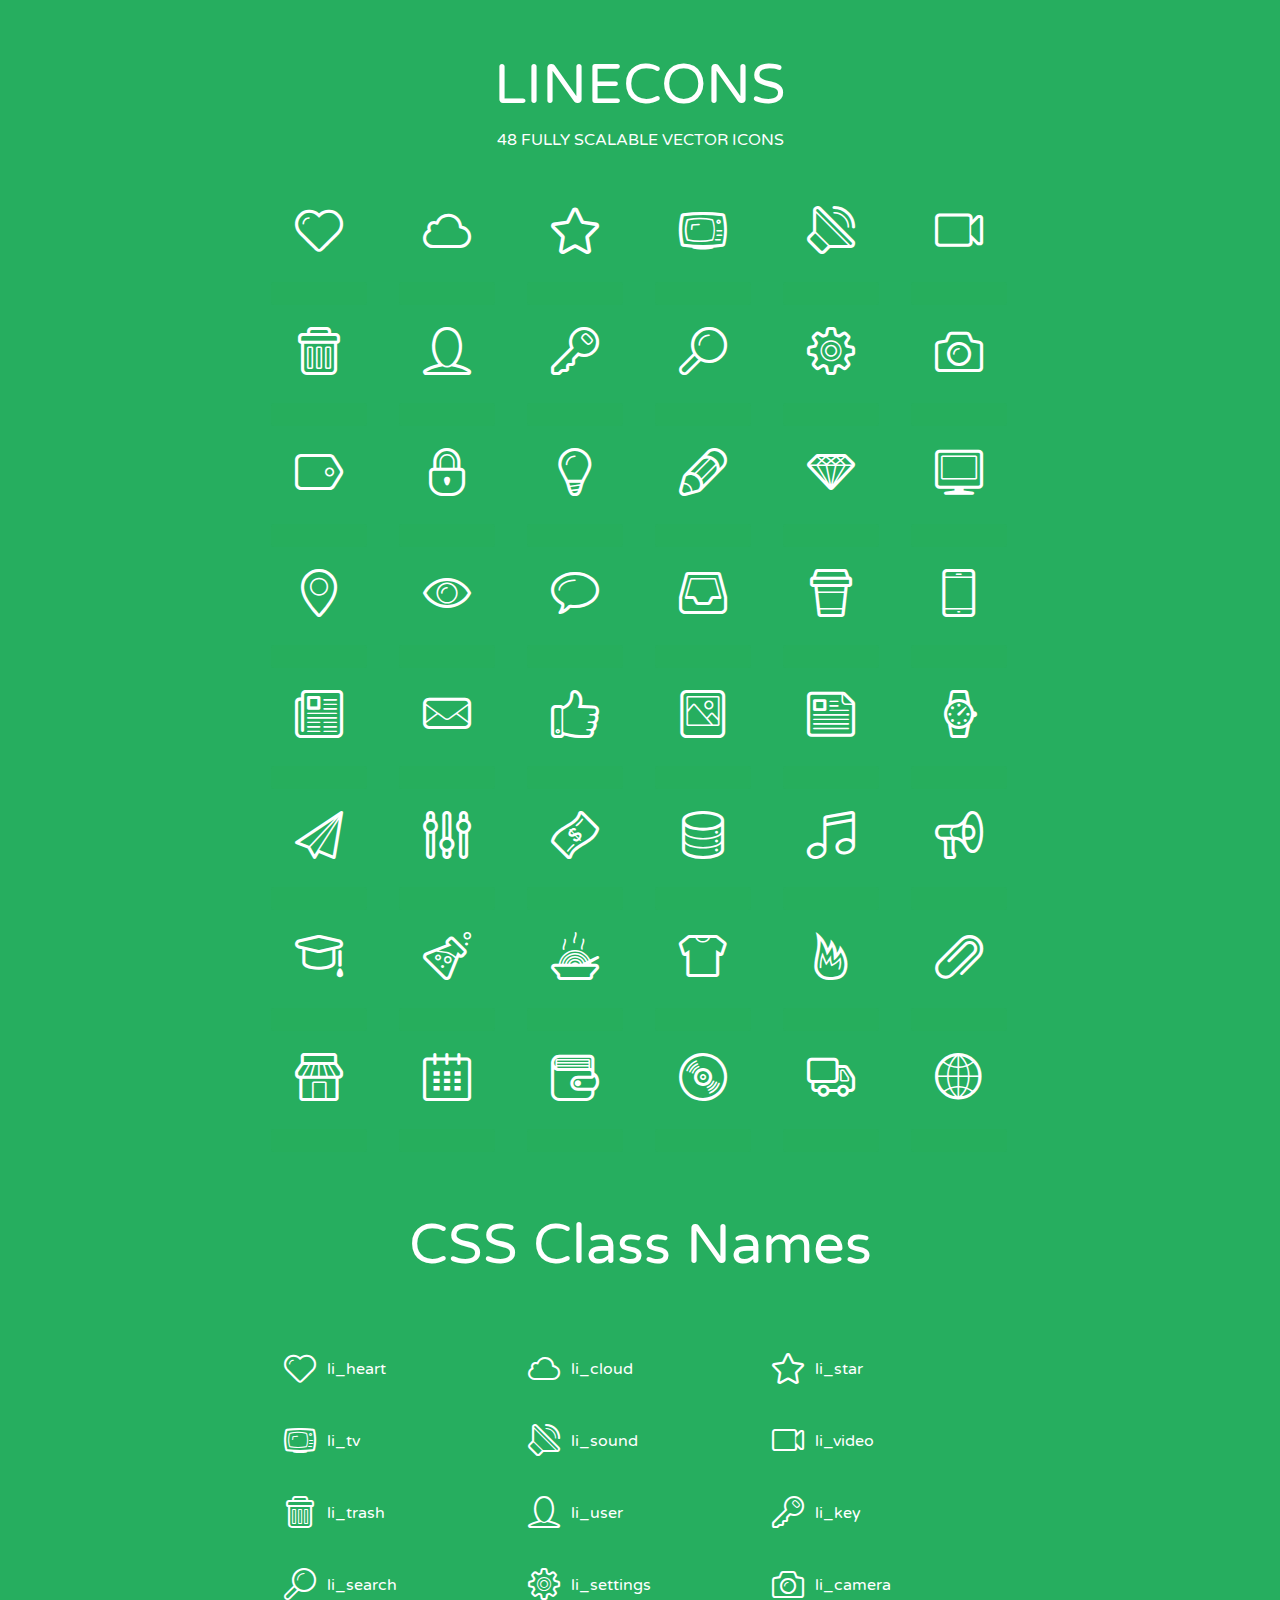
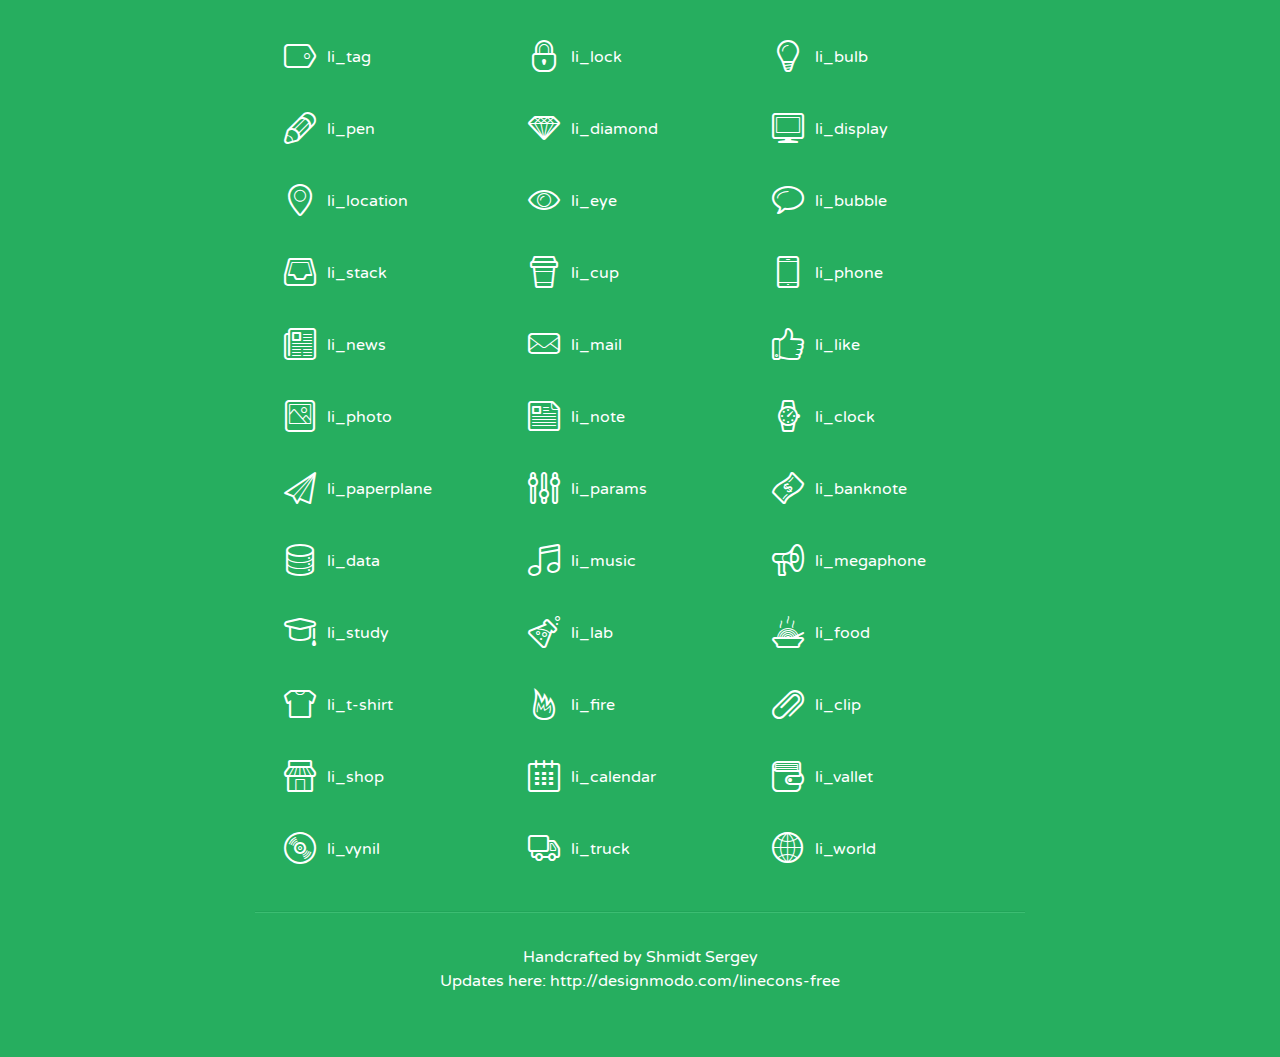
<file: assets/lineicons/index.html>
<!doctype html>
<html>
<head>
<title>LINECONS - 48 Fully Scalable Vector Icons</title>
<link rel="stylesheet" href="style.css" />
<link href='http://fonts.googleapis.com/css?family=Varela+Round' rel='stylesheet' type='text/css'>
<!--[if lte IE 7]><script src="lte-ie7.js"></script><![endif]-->

<!-- 

Thanks http://icomoon.io/app/ for amazing service!

-->


<style>
	section, header, footer {display: block;}
	body {
		font-family: 'Varela Round', sans-serif;
		color: #333333;
		line-height: 1.5;
		font-size: 16px;
		background:#26ae5f;
		color:white;
		-moz-text-shadow: 0 1px 1px rgba(0, 0, 0, 0.21);
		-webkit-text-shadow: 0 1px 1px rgba(0, 0, 0, 0.21);
	}
	* {
		-moz-box-sizing: border-box;
		-webkit-box-sizing: border-box;
		box-sizing: border-box;
		margin: 0;
		padding: 0;
	}
	.glyph {
		float: left;
		text-align: center;
		padding: .5em;
		margin: 0 .5em;
		width: 7em;
		border-radius: .375em;
		top:0;
		position:relative;
		-webkit-transition:0.2s ease-in;
		-o-transition:0.2s ease-in;
		-moz-transition:0.2s ease-in;
		-ie-transition:0.2s ease-in;
		transition:0.2s ease-in;
	}
	.glyph input {
		width: 100%;
		text-align: center;
		font-family: consolas, monospace;
		border-radius:3px;
		border:none;
		padding:4px;
		background:#26AE5C;
		color:#26AE5C;
		-webkit-transition:0.2s ease-in;
		-o-transition:0.2s ease-in;
		-moz-transition:0.2s ease-in;
		-ie-transition:0.2s ease-in;
		transition:0.2s ease-in;
	}
	.glyph:hover input {
		background:#26ae5f;
		padding:4px;
		color:#ffffff;
	}
	.glyph:hover {
		-webkit-transition: all 0.5s ease-out;
		background:#222821;
		color:#fff;
		text-shadow: none;
		-moz-text-shadow: none;
		-webkit-text-shadow: none;
		top:-5px;
		position:relative;
	}
	.glyph input, .mtm {
		margin-top: .75em;
	}
	.w-main {
		width: 770px;
		text-align:center;
	}
	.centered {
		margin-left: auto;
		margin-right: auto;
	}
	.fs1 {
		font-size: 3em;
	}
	header {
		margin: 2em 0;
		padding-bottom: .5em;
	}
	header h1 {
		font-size: 3.5em;
		font-weight: normal;
	}
	.clearfix:before, .clearfix:after { content: ""; display: table; }
	.clearfix:after, .clear { clear: both; }
	footer {
		margin: 2em 0;
		padding: 2em 0;
		border-top: 1px solid rgb(60, 189, 114);
		box-shadow: 0 -1px rgb(33, 165, 89);
	}
	a, a:visited {
		color: #ffffff; text-decoration:none;
	}
	a:hover, a:focus {color: #222821; text-decoration:none;}
	.box1 {
		display: inline-block;
		width: 14em;
		padding: .25em .5em;
		margin: .5em 1em .5em 0;
		text-align:left;
		
	}
	.box1 span { 
		font-size:2em;
		position: relative;
		top: 0.25em;
		margin-right: 0.1em;
	}
</style>
</head>
<body>
	<div class="w-main centered">
	<section class="mtm clearfix" id="glyphs">
	<header>
		<h1>LINECONS</h1>
		<p>48 FULLY SCALABLE VECTOR ICONS</p>
	</header>
	<div class="glyph">
		<div class="fs1" aria-hidden="true" data-icon="&#xe000;"></div>
		<input type="text" readonly="readonly" value="&amp;#xe000;" />
	</div>
	<div class="glyph">
		<div class="fs1" aria-hidden="true" data-icon="&#xe001;"></div>
		<input type="text" readonly="readonly" value="&amp;#xe001;" />
	</div>
	<div class="glyph">
		<div class="fs1" aria-hidden="true" data-icon="&#xe002;"></div>
		<input type="text" readonly="readonly" value="&amp;#xe002;" />
	</div>
	<div class="glyph">
		<div class="fs1" aria-hidden="true" data-icon="&#xe003;"></div>
		<input type="text" readonly="readonly" value="&amp;#xe003;" />
	</div>
	<div class="glyph">
		<div class="fs1" aria-hidden="true" data-icon="&#xe004;"></div>
		<input type="text" readonly="readonly" value="&amp;#xe004;" />
	</div>
	<div class="glyph">
		<div class="fs1" aria-hidden="true" data-icon="&#xe005;"></div>
		<input type="text" readonly="readonly" value="&amp;#xe005;" />
	</div>
	<div class="glyph">
		<div class="fs1" aria-hidden="true" data-icon="&#xe006;"></div>
		<input type="text" readonly="readonly" value="&amp;#xe006;" />
	</div>
	<div class="glyph">
		<div class="fs1" aria-hidden="true" data-icon="&#xe007;"></div>
		<input type="text" readonly="readonly" value="&amp;#xe007;" />
	</div>
	<div class="glyph">
		<div class="fs1" aria-hidden="true" data-icon="&#xe008;"></div>
		<input type="text" readonly="readonly" value="&amp;#xe008;" />
	</div>
	<div class="glyph">
		<div class="fs1" aria-hidden="true" data-icon="&#xe009;"></div>
		<input type="text" readonly="readonly" value="&amp;#xe009;" />
	</div>
	<div class="glyph">
		<div class="fs1" aria-hidden="true" data-icon="&#xe00a;"></div>
		<input type="text" readonly="readonly" value="&amp;#xe00a;" />
	</div>
	<div class="glyph">
		<div class="fs1" aria-hidden="true" data-icon="&#xe00b;"></div>
		<input type="text" readonly="readonly" value="&amp;#xe00b;" />
	</div>
	<div class="glyph">
		<div class="fs1" aria-hidden="true" data-icon="&#xe00c;"></div>
		<input type="text" readonly="readonly" value="&amp;#xe00c;" />
	</div>
	<div class="glyph">
		<div class="fs1" aria-hidden="true" data-icon="&#xe00d;"></div>
		<input type="text" readonly="readonly" value="&amp;#xe00d;" />
	</div>
	<div class="glyph">
		<div class="fs1" aria-hidden="true" data-icon="&#xe00e;"></div>
		<input type="text" readonly="readonly" value="&amp;#xe00e;" />
	</div>
	<div class="glyph">
		<div class="fs1" aria-hidden="true" data-icon="&#xe00f;"></div>
		<input type="text" readonly="readonly" value="&amp;#xe00f;" />
	</div>
	<div class="glyph">
		<div class="fs1" aria-hidden="true" data-icon="&#xe010;"></div>
		<input type="text" readonly="readonly" value="&amp;#xe010;" />
	</div>
	<div class="glyph">
		<div class="fs1" aria-hidden="true" data-icon="&#xe011;"></div>
		<input type="text" readonly="readonly" value="&amp;#xe011;" />
	</div>
	<div class="glyph">
		<div class="fs1" aria-hidden="true" data-icon="&#xe012;"></div>
		<input type="text" readonly="readonly" value="&amp;#xe012;" />
	</div>
	<div class="glyph">
		<div class="fs1" aria-hidden="true" data-icon="&#xe013;"></div>
		<input type="text" readonly="readonly" value="&amp;#xe013;" />
	</div>
	<div class="glyph">
		<div class="fs1" aria-hidden="true" data-icon="&#xe014;"></div>
		<input type="text" readonly="readonly" value="&amp;#xe014;" />
	</div>
	<div class="glyph">
		<div class="fs1" aria-hidden="true" data-icon="&#xe015;"></div>
		<input type="text" readonly="readonly" value="&amp;#xe015;" />
	</div>
	<div class="glyph">
		<div class="fs1" aria-hidden="true" data-icon="&#xe016;"></div>
		<input type="text" readonly="readonly" value="&amp;#xe016;" />
	</div>
	<div class="glyph">
		<div class="fs1" aria-hidden="true" data-icon="&#xe017;"></div>
		<input type="text" readonly="readonly" value="&amp;#xe017;" />
	</div>
	<div class="glyph">
		<div class="fs1" aria-hidden="true" data-icon="&#xe018;"></div>
		<input type="text" readonly="readonly" value="&amp;#xe018;" />
	</div>
	<div class="glyph">
		<div class="fs1" aria-hidden="true" data-icon="&#xe019;"></div>
		<input type="text" readonly="readonly" value="&amp;#xe019;" />
	</div>
	<div class="glyph">
		<div class="fs1" aria-hidden="true" data-icon="&#xe01a;"></div>
		<input type="text" readonly="readonly" value="&amp;#xe01a;" />
	</div>
	<div class="glyph">
		<div class="fs1" aria-hidden="true" data-icon="&#xe01b;"></div>
		<input type="text" readonly="readonly" value="&amp;#xe01b;" />
	</div>
	<div class="glyph">
		<div class="fs1" aria-hidden="true" data-icon="&#xe01c;"></div>
		<input type="text" readonly="readonly" value="&amp;#xe01c;" />
	</div>
	<div class="glyph">
		<div class="fs1" aria-hidden="true" data-icon="&#xe01d;"></div>
		<input type="text" readonly="readonly" value="&amp;#xe01d;" />
	</div>
	<div class="glyph">
		<div class="fs1" aria-hidden="true" data-icon="&#xe01e;"></div>
		<input type="text" readonly="readonly" value="&amp;#xe01e;" />
	</div>
	<div class="glyph">
		<div class="fs1" aria-hidden="true" data-icon="&#xe01f;"></div>
		<input type="text" readonly="readonly" value="&amp;#xe01f;" />
	</div>
	<div class="glyph">
		<div class="fs1" aria-hidden="true" data-icon="&#xe020;"></div>
		<input type="text" readonly="readonly" value="&amp;#xe020;" />
	</div>
	<div class="glyph">
		<div class="fs1" aria-hidden="true" data-icon="&#xe021;"></div>
		<input type="text" readonly="readonly" value="&amp;#xe021;" />
	</div>
	<div class="glyph">
		<div class="fs1" aria-hidden="true" data-icon="&#xe022;"></div>
		<input type="text" readonly="readonly" value="&amp;#xe022;" />
	</div>
	<div class="glyph">
		<div class="fs1" aria-hidden="true" data-icon="&#xe023;"></div>
		<input type="text" readonly="readonly" value="&amp;#xe023;" />
	</div>
	<div class="glyph">
		<div class="fs1" aria-hidden="true" data-icon="&#xe024;"></div>
		<input type="text" readonly="readonly" value="&amp;#xe024;" />
	</div>
	<div class="glyph">
		<div class="fs1" aria-hidden="true" data-icon="&#xe025;"></div>
		<input type="text" readonly="readonly" value="&amp;#xe025;" />
	</div>
	<div class="glyph">
		<div class="fs1" aria-hidden="true" data-icon="&#xe026;"></div>
		<input type="text" readonly="readonly" value="&amp;#xe026;" />
	</div>
	<div class="glyph">
		<div class="fs1" aria-hidden="true" data-icon="&#xe027;"></div>
		<input type="text" readonly="readonly" value="&amp;#xe027;" />
	</div>
	<div class="glyph">
		<div class="fs1" aria-hidden="true" data-icon="&#xe028;"></div>
		<input type="text" readonly="readonly" value="&amp;#xe028;" />
	</div>
	<div class="glyph">
		<div class="fs1" aria-hidden="true" data-icon="&#xe029;"></div>
		<input type="text" readonly="readonly" value="&amp;#xe029;" />
	</div>
	<div class="glyph">
		<div class="fs1" aria-hidden="true" data-icon="&#xe02a;"></div>
		<input type="text" readonly="readonly" value="&amp;#xe02a;" />
	</div>
	<div class="glyph">
		<div class="fs1" aria-hidden="true" data-icon="&#xe02b;"></div>
		<input type="text" readonly="readonly" value="&amp;#xe02b;" />
	</div>
	<div class="glyph">
		<div class="fs1" aria-hidden="true" data-icon="&#xe02c;"></div>
		<input type="text" readonly="readonly" value="&amp;#xe02c;" />
	</div>
	<div class="glyph">
		<div class="fs1" aria-hidden="true" data-icon="&#xe02d;"></div>
		<input type="text" readonly="readonly" value="&amp;#xe02d;" />
	</div>
	<div class="glyph">
		<div class="fs1" aria-hidden="true" data-icon="&#xe02e;"></div>
		<input type="text" readonly="readonly" value="&amp;#xe02e;" />
	</div>
	<div class="glyph">
		<div class="fs1" aria-hidden="true" data-icon="&#xe02f;"></div>
		<input type="text" readonly="readonly" value="&amp;#xe02f;" />
	</div>
	</section>
	<div class="clear"></div>
	<section class="mtm clearfix" id="glyphs">
	<header>
		<h1>CSS Class Names</h1>
	</header>
	<span class="box1">
		<span aria-hidden="true" class="li_heart"></span>
		&nbsp;li_heart
	</span>
	<span class="box1">
		<span aria-hidden="true" class="li_cloud"></span>
		&nbsp;li_cloud
	</span>
	<span class="box1">
		<span aria-hidden="true" class="li_star"></span>
		&nbsp;li_star
	</span>
	<span class="box1">
		<span aria-hidden="true" class="li_tv"></span>
		&nbsp;li_tv
	</span>
	<span class="box1">
		<span aria-hidden="true" class="li_sound"></span>
		&nbsp;li_sound
	</span>
	<span class="box1">
		<span aria-hidden="true" class="li_video"></span>
		&nbsp;li_video
	</span>
	<span class="box1">
		<span aria-hidden="true" class="li_trash"></span>
		&nbsp;li_trash
	</span>
	<span class="box1">
		<span aria-hidden="true" class="li_user"></span>
		&nbsp;li_user
	</span>
	<span class="box1">
		<span aria-hidden="true" class="li_key"></span>
		&nbsp;li_key
	</span>
	<span class="box1">
		<span aria-hidden="true" class="li_search"></span>
		&nbsp;li_search
	</span>
	<span class="box1">
		<span aria-hidden="true" class="li_settings"></span>
		&nbsp;li_settings
	</span>
	<span class="box1">
		<span aria-hidden="true" class="li_camera"></span>
		&nbsp;li_camera
	</span>
	<span class="box1">
		<span aria-hidden="true" class="li_tag"></span>
		&nbsp;li_tag
	</span>
	<span class="box1">
		<span aria-hidden="true" class="li_lock"></span>
		&nbsp;li_lock
	</span>
	<span class="box1">
		<span aria-hidden="true" class="li_bulb"></span>
		&nbsp;li_bulb
	</span>
	<span class="box1">
		<span aria-hidden="true" class="li_pen"></span>
		&nbsp;li_pen
	</span>
	<span class="box1">
		<span aria-hidden="true" class="li_diamond"></span>
		&nbsp;li_diamond
	</span>
	<span class="box1">
		<span aria-hidden="true" class="li_display"></span>
		&nbsp;li_display
	</span>
	<span class="box1">
		<span aria-hidden="true" class="li_location"></span>
		&nbsp;li_location
	</span>
	<span class="box1">
		<span aria-hidden="true" class="li_eye"></span>
		&nbsp;li_eye
	</span>
	<span class="box1">
		<span aria-hidden="true" class="li_bubble"></span>
		&nbsp;li_bubble
	</span>
	<span class="box1">
		<span aria-hidden="true" class="li_stack"></span>
		&nbsp;li_stack
	</span>
	<span class="box1">
		<span aria-hidden="true" class="li_cup"></span>
		&nbsp;li_cup
	</span>
	<span class="box1">
		<span aria-hidden="true" class="li_phone"></span>
		&nbsp;li_phone
	</span>
	<span class="box1">
		<span aria-hidden="true" class="li_news"></span>
		&nbsp;li_news
	</span>
	<span class="box1">
		<span aria-hidden="true" class="li_mail"></span>
		&nbsp;li_mail
	</span>
	<span class="box1">
		<span aria-hidden="true" class="li_like"></span>
		&nbsp;li_like
	</span>
	<span class="box1">
		<span aria-hidden="true" class="li_photo"></span>
		&nbsp;li_photo
	</span>
	<span class="box1">
		<span aria-hidden="true" class="li_note"></span>
		&nbsp;li_note
	</span>
	<span class="box1">
		<span aria-hidden="true" class="li_clock"></span>
		&nbsp;li_clock
	</span>
	<span class="box1">
		<span aria-hidden="true" class="li_paperplane"></span>
		&nbsp;li_paperplane
	</span>
	<span class="box1">
		<span aria-hidden="true" class="li_params"></span>
		&nbsp;li_params
	</span>
	<span class="box1">
		<span aria-hidden="true" class="li_banknote"></span>
		&nbsp;li_banknote
	</span>
	<span class="box1">
		<span aria-hidden="true" class="li_data"></span>
		&nbsp;li_data
	</span>
	<span class="box1">
		<span aria-hidden="true" class="li_music"></span>
		&nbsp;li_music
	</span>
	<span class="box1">
		<span aria-hidden="true" class="li_megaphone"></span>
		&nbsp;li_megaphone
	</span>
	<span class="box1">
		<span aria-hidden="true" class="li_study"></span>
		&nbsp;li_study
	</span>
	<span class="box1">
		<span aria-hidden="true" class="li_lab"></span>
		&nbsp;li_lab
	</span>
	<span class="box1">
		<span aria-hidden="true" class="li_food"></span>
		&nbsp;li_food
	</span>
	<span class="box1">
		<span aria-hidden="true" class="li_t-shirt"></span>
		&nbsp;li_t-shirt
	</span>
	<span class="box1">
		<span aria-hidden="true" class="li_fire"></span>
		&nbsp;li_fire
	</span>
	<span class="box1">
		<span aria-hidden="true" class="li_clip"></span>
		&nbsp;li_clip
	</span>
	<span class="box1">
		<span aria-hidden="true" class="li_shop"></span>
		&nbsp;li_shop
	</span>
	<span class="box1">
		<span aria-hidden="true" class="li_calendar"></span>
		&nbsp;li_calendar
	</span>
	<span class="box1">
		<span aria-hidden="true" class="li_vallet"></span>
		&nbsp;li_vallet
	</span>
	<span class="box1">
		<span aria-hidden="true" class="li_vynil"></span>
		&nbsp;li_vynil
	</span>
	<span class="box1">
		<span aria-hidden="true" class="li_truck"></span>
		&nbsp;li_truck
	</span>
	<span class="box1">
		<span aria-hidden="true" class="li_world"></span>
		&nbsp;li_world
	</span>
	</section>
	<footer>
		<p>Handcrafted by <a href="http://shmidt.in">Shmidt Sergey</a></p>
		<p>Updates here: <a href="http://designmodo.com/linecons-free">http://designmodo.com/linecons-free</a></p>
	</footer>
	</div>
	<script>
	document.getElementById("glyphs").addEventListener("click", function(e) {
		var target = e.target;
		if (target.tagName === "INPUT") {
			target.select();
		}
	});
	</script>
</body>
</html>
</file>
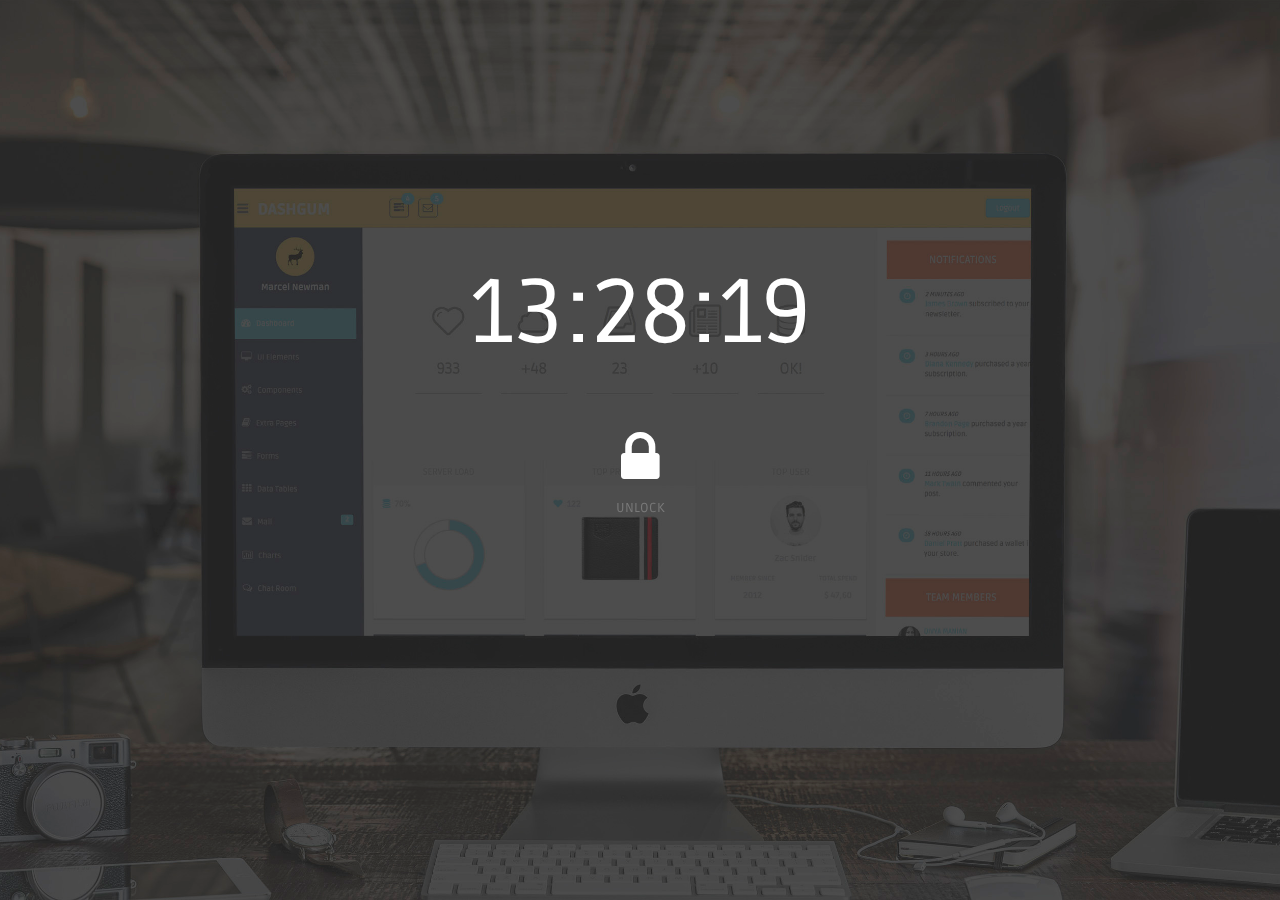
<file: Muebleria/lock_screen.html>
<!DOCTYPE html>
<html lang="en">
  <head>
    <meta charset="utf-8">
    <meta name="viewport" content="width=device-width, initial-scale=1.0">
    <meta name="description" content="">
    <meta name="author" content="Dashboard">
    <meta name="keyword" content="Dashboard, Bootstrap, Admin, Template, Theme, Responsive, Fluid, Retina">

    <title>DASHGUM - Bootstrap Admin Template</title>

    <!-- Bootstrap core CSS -->
    <link href="assets/css/bootstrap.css" rel="stylesheet">
    <!--external css-->
    <link href="assets/font-awesome/css/font-awesome.css" rel="stylesheet" />
        
    <!-- Custom styles for this template -->
    <link href="assets/css/style.css" rel="stylesheet">
    <link href="assets/css/style-responsive.css" rel="stylesheet">

    <!-- HTML5 shim and Respond.js IE8 support of HTML5 elements and media queries -->
    <!--[if lt IE 9]>
      <script src="https://oss.maxcdn.com/libs/html5shiv/3.7.0/html5shiv.js"></script>
      <script src="https://oss.maxcdn.com/libs/respond.js/1.4.2/respond.min.js"></script>
    <![endif]-->
  </head>

  <body onload="getTime()">

      <!-- **********************************************************************************************************************************************************
      MAIN CONTENT
      *********************************************************************************************************************************************************** -->

	  	<div class="container">
	  	
	  		<div id="showtime"></div>
	  			<div class="col-lg-4 col-lg-offset-4">
	  				<div class="lock-screen">
		  				<h2><a data-toggle="modal" href="#myModal"><i class="fa fa-lock"></i></a></h2>
		  				<p>UNLOCK</p>
		  				
				          <!-- Modal -->
				          <div aria-hidden="true" aria-labelledby="myModalLabel" role="dialog" tabindex="-1" id="myModal" class="modal fade">
				              <div class="modal-dialog">
				                  <div class="modal-content">
				                      <div class="modal-header">
				                          <button type="button" class="close" data-dismiss="modal" aria-hidden="true">&times;</button>
				                          <h4 class="modal-title">Welcome Back</h4>
				                      </div>
				                      <div class="modal-body">
				                          <p class="centered"><img class="img-circle" width="80" src="assets/img/ui-sam.jpg"></p>
				                          <input type="password" name="password" placeholder="Password" autocomplete="off" class="form-control placeholder-no-fix">
				
				                      </div>
				                      <div class="modal-footer centered">
				                          <button data-dismiss="modal" class="btn btn-theme04" type="button">Cancel</button>
				                          <button class="btn btn-theme03" type="button">Login</button>
				                      </div>
				                  </div>
				              </div>
				          </div>
				          <!-- modal -->
		  				
		  				
	  				</div><! --/lock-screen -->
	  			</div><!-- /col-lg-4 -->
	  	
	  	</div><!-- /container -->

    <!-- js placed at the end of the document so the pages load faster -->
    <script src="assets/js/jquery.js"></script>
    <script src="assets/js/bootstrap.min.js"></script>

    <!--BACKSTRETCH-->
    <!-- You can use an image of whatever size. This script will stretch to fit in any screen size.-->
    <script type="text/javascript" src="assets/js/jquery.backstretch.min.js"></script>
    <script>
        $.backstretch("assets/img/login-bg.jpg", {speed: 500});
    </script>

    <script>
        function getTime()
        {
            var today=new Date();
            var h=today.getHours();
            var m=today.getMinutes();
            var s=today.getSeconds();
            // add a zero in front of numbers<10
            m=checkTime(m);
            s=checkTime(s);
            document.getElementById('showtime').innerHTML=h+":"+m+":"+s;
            t=setTimeout(function(){getTime()},500);
        }

        function checkTime(i)
        {
            if (i<10)
            {
                i="0" + i;
            }
            return i;
        }
    </script>

  </body>
</html>
</file>
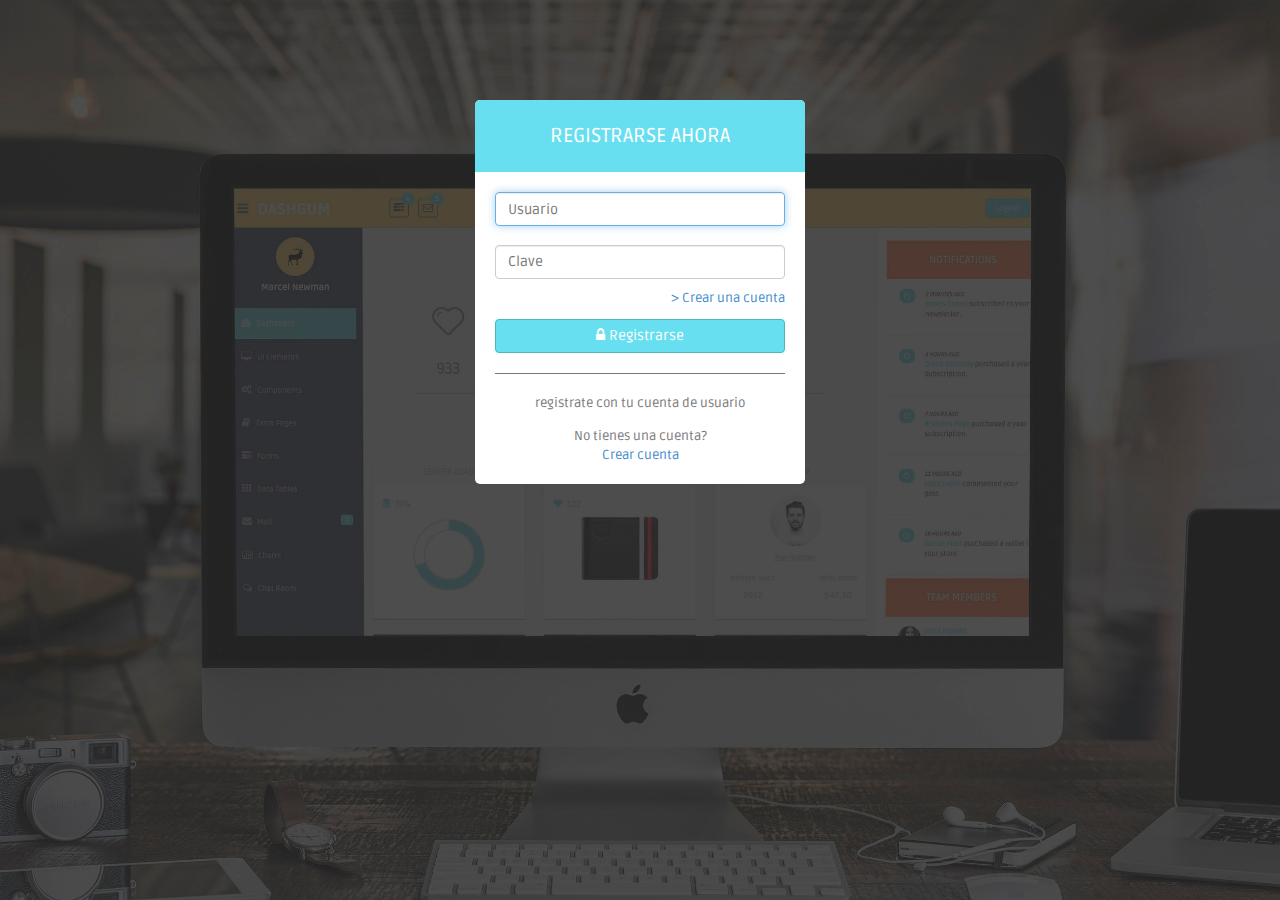
<file: Muebleria/login.html>
<!DOCTYPE html>
<html lang="es">
  <head>
    <meta charset="utf-8">
    <meta name="viewport" content="width=device-width, initial-scale=1.0">
    <meta name="description" content="">
    <meta name="author" content="Dashboard">
    <meta name="keyword" content="Dashboard, Bootstrap, Admin, Template, Theme, Responsive, Fluid, Retina">

    <title>DASHGUM - Bootstrap Admin Template</title>

    <!-- Bootstrap core CSS -->
    <link href="assets/css/bootstrap.css" rel="stylesheet">
    <!--external css-->
    <link href="assets/font-awesome/css/font-awesome.css" rel="stylesheet" />
        
    <!-- Custom styles for this template -->
    <link href="assets/css/style.css" rel="stylesheet">
    <link href="assets/css/style-responsive.css" rel="stylesheet">
    <!-- HTML5 shim and Respond.js IE8 support of HTML5 elements and media queries -->
    <!--[if lt IE 9]>
      <script src="https://oss.maxcdn.com/libs/html5shiv/3.7.0/html5shiv.js"></script>
      <script src="https://oss.maxcdn.com/libs/respond.js/1.4.2/respond.min.js"></script>
    <![endif]-->
  </head>

  <body>


      <!-- **********************************************************************************************************************************************************
      MAIN CONTENT
      *********************************************************************************************************************************************************** -->

	  <div id="login-page">
	  	<div class="container">
	  	
		      <form class="form-login" action="index.html">
		        <h2 class="form-login-heading">Registrarse Ahora</h2>
		        <div class="login-wrap">
		            <input type="text" class="form-control" placeholder="Usuario" autofocus>
		            <br>
		            <input type="password" class="form-control" placeholder="Clave">
		            <label class="checkbox">
		                <span class="pull-right">
		                   <a data-toggle="modal" href="blank.html" <!--href="login.html#myModal"--> > Crear una cuenta <!--Forgot Password?--></a> 
		
		                </span>
		            </label>
		            <button name="btnRegistrar" id="btnRegistrar" class="btn btn-theme btn-block" href="index.html" type="submit"><i class="fa fa-lock">&nbsp;</i>Registrarse</button>
		            <hr>
		            
		            <div class="login-social-link centered">
		            <p>registrate con tu cuenta de usuario</p>
		                <!--<button class="btn btn-facebook" type="submit"><i class="fa fa-facebook"></i> Facebook</button>
		                <button class="btn btn-twitter" type="submit"><i class="fa fa-twitter"></i> Twitter</button>
		           		-->
		            </div>
		            <div class="registration">
		                No tienes una cuenta?<br/>
		                <a class="" href="#">
		                    Crear cuenta
		                </a>
		            </div>
		
		        </div>
		
		          <!-- Modal -->
		          <div aria-hidden="true" aria-labelledby="myModalLabel" role="dialog" tabindex="-1" id="myModal" class="modal fade">
		              <div class="modal-dialog">
		                  <div class="modal-content">
		                      <div class="modal-header">
		                          <button type="button" class="close" data-dismiss="modal" aria-hidden="true">&times;</button>
		                          <h4 class="modal-title">Forgot Password ?</h4>
		                      </div>
		                      <div class="modal-body">
		                          <p>Enter your e-mail address below to reset your password.</p>
		                          <input type="text" name="email" placeholder="Email" autocomplete="off" class="form-control placeholder-no-fix">
		
		                      </div>
		                      <div class="modal-footer">
		                          <button data-dismiss="modal" class="btn btn-default" type="button">Cancel</button>
		                          <button class="btn btn-theme" type="button">Submit</button>
		                      </div>
		                  </div>
		              </div>
		          </div>
		          <!-- modal -->
		
		      </form>	  	
	  	
	  	</div>
	  </div>

    <!-- js placed at the end of the document so the pages load faster -->
    <script src="assets/js/jquery.js"></script>
    <script src="assets/js/bootstrap.min.js"></script>

    <!--BACKSTRETCH-->
    <!-- You can use an image of whatever size. This script will stretch to fit in any screen size.-->
    <script type="text/javascript" src="assets/js/jquery.backstretch.min.js"></script>
    <script>
        $.backstretch("assets/img/login-bg.jpg", {speed: 500});
    </script>


  </body>
</html>
</file>
<file: assets/lineicons/style.css>
@font-face {
	font-family: 'linecons';
	src:url('fonts/linecons.eot');
}
@font-face {
	font-family: 'linecons';
	src: url([data-uri]) format('svg'),
		 url([data-uri]) format('truetype');
	font-weight: normal;
	font-style: normal;
}

/* Use the following CSS code if you want to use data attributes for inserting your icons */
[data-icon]:before {
	font-family: 'linecons';
	content: attr(data-icon);
	speak: none;
	font-weight: normal;
	line-height: 1;
	-webkit-font-smoothing: antialiased;
}

/* Use the following CSS code if you want to have a class per icon */
[class^="li_"]:before, [class*=" li_"]:before {
	font-family: 'linecons';
	font-style: normal;
	speak: none;
	font-weight: normal;
	line-height: 1;
	-webkit-font-smoothing: antialiased;
}
.li_heart:before {
	content: "\e000";
}
.li_cloud:before {
	content: "\e001";
}
.li_star:before {
	content: "\e002";
}
.li_tv:before {
	content: "\e003";
}
.li_sound:before {
	content: "\e004";
}
.li_video:before {
	content: "\e005";
}
.li_trash:before {
	content: "\e006";
}
.li_user:before {
	content: "\e007";
}
.li_key:before {
	content: "\e008";
}
.li_search:before {
	content: "\e009";
}
.li_settings:before {
	content: "\e00a";
}
.li_camera:before {
	content: "\e00b";
}
.li_tag:before {
	content: "\e00c";
}
.li_lock:before {
	content: "\e00d";
}
.li_bulb:before {
	content: "\e00e";
}
.li_pen:before {
	content: "\e00f";
}
.li_diamond:before {
	content: "\e010";
}
.li_display:before {
	content: "\e011";
}
.li_location:before {
	content: "\e012";
}
.li_eye:before {
	content: "\e013";
}
.li_bubble:before {
	content: "\e014";
}
.li_stack:before {
	content: "\e015";
}
.li_cup:before {
	content: "\e016";
}
.li_phone:before {
	content: "\e017";
}
.li_news:before {
	content: "\e018";
}
.li_mail:before {
	content: "\e019";
}
.li_like:before {
	content: "\e01a";
}
.li_photo:before {
	content: "\e01b";
}
.li_note:before {
	content: "\e01c";
}
.li_clock:before {
	content: "\e01d";
}
.li_paperplane:before {
	content: "\e01e";
}
.li_params:before {
	content: "\e01f";
}
.li_banknote:before {
	content: "\e020";
}
.li_data:before {
	content: "\e021";
}
.li_music:before {
	content: "\e022";
}
.li_megaphone:before {
	content: "\e023";
}
.li_study:before {
	content: "\e024";
}
.li_lab:before {
	content: "\e025";
}
.li_food:before {
	content: "\e026";
}
.li_t-shirt:before {
	content: "\e027";
}
.li_fire:before {
	content: "\e028";
}
.li_clip:before {
	content: "\e029";
}
.li_shop:before {
	content: "\e02a";
}
.li_calendar:before {
	content: "\e02b";
}
.li_vallet:before {
	content: "\e02c";
}
.li_vynil:before {
	content: "\e02d";
}
.li_truck:before {
	content: "\e02e";
}
.li_world:before {
	content: "\e02f";
}
</file>
<file: Muebleria/assets/css/style-responsive.css>
@media (min-width: 980px) {
    /*-----*/
    .custom-bar-chart {
        margin-bottom: 40px;
    }

}

@media (min-width: 768px) and (max-width: 979px) {

    /*-----*/
    .custom-bar-chart {
        margin-bottom: 40px;
    }

    /*chat room*/


}

@media (max-width: 768px) {

    .header {
        position: absolute;
    }

    /*sidebar*/

    #sidebar {
        height: auto;
        overflow: hidden;
        position: absolute;
        width: 100%;
        z-index: 1001;
    }


    /* body container */
    #main-content {
        margin: 0px!important;
        position: none !important;
    }

    #sidebar > ul > li > a > span {
        line-height: 35px;
    }

    #sidebar > ul > li {
        margin: 0 10px 5px 10px;
    }
    #sidebar > ul > li > a {
        height:35px;
        line-height:35px;
        padding: 0 10px;
        text-align: left;
    }
    #sidebar > ul > li > a i{
        /*display: none !important;*/
    }

    #sidebar ul > li > a .arrow, #sidebar > ul > li > a .arrow.open {
        margin-right: 10px;
        margin-top: 15px;
    }

    #sidebar ul > li.active > a .arrow, #sidebar ul > li > a:hover .arrow, #sidebar ul > li > a:focus .arrow,
    #sidebar > ul > li.active > a .arrow.open, #sidebar > ul > li > a:hover .arrow.open, #sidebar > ul > li > a:focus .arrow.open{
        margin-top: 15px;
    }

    #sidebar > ul > li > a, #sidebar > ul > li > ul.sub > li {
        width: 100%;
    }
    #sidebar > ul > li > ul.sub > li > a {
        background: transparent !important ;
    }
    #sidebar > ul > li > ul.sub > li > a:hover {
        
    }


    /* sidebar */
    #sidebar {
        margin: 0px !important;
    }

    /* sidebar collabler */
    #sidebar .btn-navbar.collapsed .arrow {
        display: none;
    }

    #sidebar .btn-navbar .arrow {
        position: absolute;
        right: 35px;
        width: 0;
        height: 0;
        top:48px;
        border-bottom: 15px solid #282e36;
        border-left: 15px solid transparent;
        border-right: 15px solid transparent;
    }


    /*---------*/

    .modal-footer .btn {
        margin-bottom: 0px !important;
    }

    .btn {
        margin-bottom: 5px;
    }


    /* full calendar fix */
    .fc-header-right {
        left:25px;
        position: absolute;
    }

    .fc-header-left .fc-button {
        margin: 0px !important;
        top: -10px !important;
    }

    .fc-header-right .fc-button {
        margin: 0px !important;
        top: -50px !important;
    }

    .fc-state-active, .fc-state-active .fc-button-inner, .fc-state-hover, .fc-state-hover .fc-button-inner {
        background: none !important;
        color: #FFFFFF !important;
    }

    .fc-state-default, .fc-state-default .fc-button-inner {
        background: none !important;
    }

    .fc-button {
        border: none !important;
        margin-right: 2px;
    }

    .fc-view {
        top: 0px !important;
    }

    .fc-button .fc-button-inner {
        margin: 0px !important;
        padding: 2px !important;
        border: none !important;
        margin-right: 2px !important;
        background-color: #fafafa !important;
        background-image: -moz-linear-gradient(top, #fafafa, #efefef) !important;
        background-image: -webkit-gradient(linear, 0 0, 0 100%, from(#fafafa), to(#efefef)) !important;
        background-image: -webkit-linear-gradient(top, #fafafa, #efefef) !important;
        background-image: -o-linear-gradient(top, #fafafa, #efefef) !important;
        background-image: linear-gradient(to bottom, #fafafa, #efefef) !important;
        filter: progid:dximagetransform.microsoft.gradient(startColorstr='#fafafa', endColorstr='#efefef', GradientType=0) !important;
        -webkit-box-shadow: 0 1px 0px rgba(255, 255, 255, .8) !important;
        -moz-box-shadow: 0 1px 0px rgba(255, 255, 255, .8) !important;
        box-shadow: 0 1px 0px rgba(255, 255, 255, .8) !important;
        -webkit-border-radius: 3px !important;
        -moz-border-radius: 3px !important;
        border-radius: 3px !important;
        color: #646464 !important;
        border: 1px solid #ddd !important;
        text-shadow: 0 1px 0px rgba(255, 255, 255, .6) !important;
        text-align: center;
    }

    .fc-button.fc-state-disabled .fc-button-inner {
        color: #bcbbbb !important;
    }

    .fc-button.fc-state-active .fc-button-inner {
        background-color: #e5e4e4 !important;
        background-image: -moz-linear-gradient(top, #e5e4e4, #dddcdc) !important;
        background-image: -webkit-gradient(linear, 0 0, 0 100%, from(#e5e4e4), to(#dddcdc)) !important;
        background-image: -webkit-linear-gradient(top, #e5e4e4, #dddcdc) !important;
        background-image: -o-linear-gradient(top, #e5e4e4, #dddcdc) !important;
        background-image: linear-gradient(to bottom, #e5e4e4, #dddcdc) !important;
        filter: progid:dximagetransform.microsoft.gradient(startColorstr='#e5e4e4', endColorstr='#dddcdc', GradientType=0) !important;
    }

    .fc-content {
        margin-top: 50px;
    }

    .fc-header-title h2 {
        line-height: 40px !important;
        font-size: 12px !important;
    }

    .fc-header {
        margin-bottom:0px !important;
    }

    /*--*/

    /*.chart-position {*/
        /*margin-top: 0px;*/
    /*}*/

    .stepy-titles li {
        margin: 10px 3px;
    }

    /*-----*/
    .custom-bar-chart {
        margin-bottom: 40px;
    }

    /*menu icon plus minus*/
    .dcjq-icon {
        top: 10px;
    }
    ul.sidebar-menu li ul.sub li a {
        padding: 0;
    }

    /*---*/

    .img-responsive {
        width: 100%;
    }

}



@media (max-width: 480px) {

    .notify-row, .search, .dont-show , .inbox-head .sr-input, .inbox-head .sr-btn{
        display: none;
    }

    #top_menu .nav > li, ul.top-menu > li {
        float: right;
    }
    .hidden-phone {
        display: none !important;
    }

    .chart-position {
       margin-top: 0px;
     }

    .navbar-inverse .navbar-toggle:hover, .navbar-inverse .navbar-toggle:focus {
        background-color: #ccc;
        border-color:#ccc ;
    }

}

@media (max-width:320px) {
    .login-social-link a {
        padding: 15px 17px !important;
    }

    .notify-row, .search, .dont-show, .inbox-head .sr-input, .inbox-head .sr-btn {
        display: none;
    }

    #top_menu .nav > li, ul.top-menu > li {
        float: right;
    }

    .hidden-phone {
        display: none !important;
    }

    .chart-position {
        margin-top: 0px;
    }

    .lock-wrapper {
        margin: 10% auto;
        max-width: 310px;
    }
    .lock-input {
        width: 82%;
    }

    .cmt-form {
        display: inline-block;
        width: 75%;
    }

}
</file>
<file: Muebleria/assets/css/style.css>
/*
Template Name: DASHGUM FREE - Bootstrap 3.2 Admin Theme
Template Version: 1.0
Author: Carlos Alvarez
Website: http://blacktie.co
Premium: http://www.gridgum.com
*/

/* Import fonts */
@import url(http://fonts.googleapis.com/css?family=Ruda:400,700,900);

/* BASIC THEME CONFIGURATION */
body {
    color: #797979;
	background: #f2f2f2;
    font-family: 'Ruda', sans-serif;
    padding: 0px !important;
    margin: 0px !important;
    font-size:13px;
}

ul li {
    list-style: none;
}

a, a:hover, a:focus {
    text-decoration: none;
    outline: none;
}
::selection {

    background: #68dff0;
    color: #fff;
}
::-moz-selection {
    background: #68dff0;
    color: #fff;
}

#container {
    width: 100%;
    height: 100%;
}

/* Bootstrap Modifications */
.modal-header {
	background: #68dff0;
}

.modal-title {
	color: white;
}

.btn-round {
	border-radius: 20px;
	-webkit-border-radius: 20px;
}

.accordion-heading .accordion-toggle {
	display: block;
	cursor: pointer;
	border-top: 1px solid #F5F5F5;
	padding: 5px 0px;
	line-height: 28.75px;
	text-transform: uppercase;
	color: #1a1a1a;
	background-color: #ffffff;
	outline: none !important;
	text-decoration: none;
}	



/*Theme Backgrounds*/

.bg-theme {
	background-color: #68dff0;
}

.bg-theme02 {
	background-color: #ac92ec;
}

.bg-theme03 {
  background-color: #48cfad;
}

.bg-theme04 {
  background-color: #ed5565;
}
/*Theme Buttons*/

.btn-theme {
  color: #fff;
  background-color: #68dff0;
  border-color: #48bcb4;
}
.btn-theme:hover,
.btn-theme:focus,
.btn-theme:active,
.btn-theme.active,
.open .dropdown-toggle.btn-theme {
  color: #fff;
  background-color: #48bcb4;
  border-color: #48bcb4;
}

.btn-theme02 {
  color: #fff;
  background-color: #ac92ec;
  border-color: #967adc;
}
.btn-theme02:hover,
.btn-theme02:focus,
.btn-theme02:active,
.btn-theme02.active,
.open .dropdown-toggle.btn-theme02 {
  color: #fff;
  background-color: #967adc;
  border-color: #967adc;
}

.btn-theme03 {
  color: #fff;
  background-color: #48cfad;
  border-color: #37bc9b;
}
.btn-theme03:hover,
.btn-theme03:focus,
.btn-theme03:active,
.btn-theme03.active,
.open .dropdown-toggle.btn-theme03 {
  color: #fff;
  background-color: #37bc9b;
  border-color: #37bc9b;
}

.btn-theme04 {
  color: #fff;
  background-color: #ed5565;
  border-color: #da4453;
}
.btn-theme04:hover,
.btn-theme04:focus,
.btn-theme04:active,
.btn-theme04.active,
.open .dropdown-toggle.btn-theme04 {
  color: #fff;
  background-color: #da4453;
  border-color: #da4453;
}

.btn-clear-g {
	color: #48bcb4;
	background: transparent;
	border-color: #48bcb4;
}

.btn-clear-g:hover {
	color: white;
}

hr {
  margin-top: 20px;
  margin-bottom: 20px;
  border: 0;
  border-top: 1px solid #797979;
}



/*Helpers*/

.centered {
	text-align: center;
}

.goleft {
	text-align: left;
}

.goright {
	text-align: right;
}

.mt {
	margin-top: 25px;
}

.mb {
	margin-bottom: 25px;
}

.ml {
	margin-left: 5px;
	}

.no-padding {
	padding: 0 !important;
}

.no-margin {
	margin: 0 !important;
}

/*Exclusive Theme Colors Configuration*/

.label-theme {
	background-color: #68dff0;
}

.bg-theme {
	background-color: #68dff0;
}

ul.top-menu > li > .logout {
	color: #f2f2f2;
	font-size: 12px;
	border-radius: 4px;
	-webkit-border-radius: 4px;
	border: 1px solid #64c3c2 !important;
	padding: 5px 15px;
	margin-right: 15px;
	background: #68dff0;
	margin-top: 15px;
}


/*sidebar navigation*/

#sidebar {
    width: 210px;
    height: 100%;
    position: fixed;
    background: #424a5d;
}

#sidebar h5 {
	color: #f2f2f2;
	font-weight: 700;
}

#sidebar ul li {
    position: relative;
}

#sidebar .sub-menu > .sub li  {
    padding-left: 32px;
}

#sidebar .sub-menu > .sub li:last-child {
    padding-bottom: 10px;
}

/*LEFT NAVIGATION ICON*/
.dcjq-icon {
    height:17px;
    width:17px;
    display:inline-block;
    background: url("../img/nav-expand.png") no-repeat top;
    border-radius:3px;
    -moz-border-radius:3px;
    -webkit-border-radius:3px;
    position:absolute;
    right:10px;
    top:15px;
}
.active .dcjq-icon {
    background: url("../img/nav-expand.png") no-repeat bottom;
    border-radius:3px;
    -moz-border-radius:3px;
    -webkit-border-radius:3px;
}
/*---*/

.nav-collapse.collapse {
    display: inline;
}

ul.sidebar-menu , ul.sidebar-menu li ul.sub{
    margin: -2px 0 0;
    padding: 0;
}

ul.sidebar-menu {
    margin-top: 75px;
}

#sidebar > ul > li > ul.sub {
    display: none;
}

#sidebar > ul > li.active > ul.sub, #sidebar > ul > li > ul.sub > li > a {
    display: block;
}

ul.sidebar-menu li ul.sub li{
    background: #424a5d;
    margin-bottom: 0;
    margin-left: 0;
    margin-right: 0;
}

ul.sidebar-menu li ul.sub li:last-child{
    border-radius: 0 0 4px 4px;
    -webkit-border-radius: 0 0 4px 4px;
}

ul.sidebar-menu li ul.sub li a {
    font-size: 12px;
    padding: 6px 0;
    line-height: 35px;
    height: 35px;
    -webkit-transition: all 0.3s ease;
    -moz-transition: all 0.3s ease;
    -o-transition: all 0.3s ease;
    -ms-transition: all 0.3s ease;
    transition: all 0.3s ease;
    color: #aeb2b7;
}

ul.sidebar-menu li ul.sub li a:hover {
	color: white;
	background: transparent;
}

ul.sidebar-menu li ul.sub li.active a {
    color: #68dff0;
    -webkit-transition: all 0.3s ease;
    -moz-transition: all 0.3s ease;
    -o-transition: all 0.3s ease;
    -ms-transition: all 0.3s ease;
    transition: all 0.3s ease;
    display: block;
}

ul.sidebar-menu li{
    /*line-height: 20px !important;*/
    margin-bottom: 5px;
    margin-left:10px;
    margin-right:10px;
}

ul.sidebar-menu li.sub-menu{
    line-height: 15px;
}

ul.sidebar-menu li a span{
    display: inline-block;
}

ul.sidebar-menu li a{
    color: #aeb2b7;
    text-decoration: none;
    display: block;
    padding: 15px 0 15px 10px;
    font-size: 12px;
    outline: none;
    -webkit-transition: all 0.3s ease;
    -moz-transition: all 0.3s ease;
    -o-transition: all 0.3s ease;
    -ms-transition: all 0.3s ease;
    transition: all 0.3s ease;
}

ul.sidebar-menu li a.active, ul.sidebar-menu li a:hover, ul.sidebar-menu li a:focus {
    background: #68dff0;
    color: #fff;
    display: block;

    -webkit-transition: all 0.3s ease;
    -moz-transition: all 0.3s ease;
    -o-transition: all 0.3s ease;
    -ms-transition: all 0.3s ease;
    transition: all 0.3s ease;
}


ul.sidebar-menu li a i {
    font-size: 15px;
    padding-right: 6px;
}

ul.sidebar-menu li a:hover i, ul.sidebar-menu li a:focus i {
    color: #fff;
}

ul.sidebar-menu li a.active i {
    color: #fff;
}


.mail-info, .mail-info:hover {
    margin: -3px 6px 0 0;
    font-size: 11px;
}

/* MAIN CONTENT CONFIGURATION */
#main-content {
    margin-left: 210px;
}

.header, .footer {
    min-height: 60px;
    padding: 0 15px;
}

.header {
    position: fixed;
    left: 0;
    right: 0;
    z-index: 1002;
}

.black-bg {
    background: #ffd777;
    border-bottom: 1px solid #c9aa5f;
}

.wrapper {
    display: inline-block;
    margin-top: 60px;
    padding-left: 15px;
    padding-right: 15px;
    padding-bottom: 15px;
    padding-top: 0px;
    width: 100%;
}

a.logo {
    font-size: 20px;
    color: #ffffff;
    float: left;
    margin-top: 15px;
    text-transform: uppercase;
}

a.logo b {
    font-weight: 900;
}

a.logo:hover, a.logo:focus {
    text-decoration: none;
    outline: none;
}

a.logo span {
    color: #68dff0;
}


/*notification*/
#top_menu .nav > li, ul.top-menu > li {
    float: left;
}

.notify-row {
    float: left;
    margin-top: 15px;
    margin-left: 92px;
}

.notify-row .notification span.label {
    display: inline-block;
    height: 18px;
    width: 20px;
    padding: 5px;
}

ul.top-menu > li > a {
    color: #666666;
    font-size: 16px;
    border-radius: 4px;
    -webkit-border-radius: 4px;
    border:1px solid #666666 !important;
    padding: 2px 6px;
    margin-right: 15px;
}

ul.top-menu > li > a:hover, ul.top-menu > li > a:focus {
    border:1px solid #b6b6b6 !important;
    background-color: transparent !important;
    border-color: #b6b6b6 !important;
    text-decoration: none;
    border-radius: 4px;
    -webkit-border-radius: 4px;
    color: #b6b6b6 !important;
}

.notify-row .badge {
    position: absolute;
    right: -10px;
    top: -10px;
    z-index: 100;
}

.dropdown-menu.extended {
    max-width: 300px !important;
    min-width: 160px !important;
    top: 42px;
    width: 235px !important;
    padding: 0;
    box-shadow: 0 2px 5px rgba(0, 0, 0, 0.176) !important;
    border: none !important;
    border-radius: 4px;
    -webkit-border-radius: 4px;
}

@media screen and (-webkit-min-device-pixel-ratio:0) {
    /* Safari and Chrome */
    .dropdown-menu.extended  {
        box-shadow: 0 2px 8px rgba(0, 0, 0, 0.176) !important;
    };
    }

.dropdown-menu.extended li p {
    background-color: #F1F2F7;
    color: #666666;
    margin: 0;
    padding: 10px;
    border-radius: 4px 4px 0px 0px;
    -webkit-border-radius: 4px 4px 0px 0px;
}

.dropdown-menu.extended li p.green {
    background-color: #68dff0;
    color: #fff;
}

.dropdown-menu.extended li p.yellow {
    background-color: #fcb322;
    color: #fff;
}

.dropdown-menu.extended li a {
    border-bottom: 1px solid #EBEBEB !important;
    font-size: 12px;
    list-style: none;
}

.dropdown-menu.extended li a {
    padding: 15px 10px !important;
    width: 100%;
    display: inline-block;
}

.dropdown-menu.extended li a:hover {
    background-color: #F7F8F9 !important;
    color: #2E2E2E;
}

.dropdown-menu.tasks-bar .task-info .desc {
    font-size: 13px;
    font-weight: normal;
}

.dropdown-menu.tasks-bar .task-info .percent {
    display: inline-block;
    float: right;
    font-size: 13px;
    font-weight: 600;
    padding-left: 10px;
    margin-top: -4px;
}

.dropdown-menu.extended .progress {
    margin-bottom: 0 !important;
    height: 10px;
}

.dropdown-menu.inbox li a .photo img {
    border-radius: 2px 2px 2px 2px;
    float: left;
    height: 40px;
    margin-right: 4px;
    width: 40px;
}

.dropdown-menu.inbox li a .subject {
    display: block;
}

.dropdown-menu.inbox li a .subject .from {
    font-size: 12px;
    font-weight: 600;
}

.dropdown-menu.inbox li a .subject .time {
    font-size: 11px;
    font-style: italic;
    font-weight: bold;
    position: absolute;
    right: 5px;
}

.dropdown-menu.inbox li a .message {
    display: block !important;
    font-size: 11px;
}

.top-nav  {
    margin-top: 7px;
}

.top-nav ul.top-menu > li .dropdown-menu.logout {
    width: 268px !important;

}

.top-nav li.dropdown .dropdown-menu {
    float: right;
    right: 0;
    left: auto;
}

.dropdown-menu.extended.logout > li {
    float: left;
    text-align: center;
    width: 33.3%;
}

.dropdown-menu.extended.logout > li:last-child {
    float: left;
    text-align: center;
    width: 100%;
    background: #a9d96c;
    border-radius: 0 0 3px 3px;
}

.dropdown-menu.extended.logout > li:last-child > a, .dropdown-menu.extended.logout > li:last-child > a:hover {
    color: #fff;
    border-bottom: none !important;
    text-transform: uppercase;
}

.dropdown-menu.extended.logout > li:last-child > a:hover > i{
    color: #fff;
}

.dropdown-menu.extended.logout > li > a {
    color: #a4abbb;
    border-bottom: none !important;
}

.full-width .dropdown-menu.extended.logout > li > a:hover {
    background: none !important;
    color: #50c8ea !important;
}

.dropdown-menu.extended.logout > li > a:hover {
    background: none !important;
}

.dropdown-menu.extended.logout > li > a:hover i {
    color: #50c8ea;
}

.dropdown-menu.extended.logout > li > a i {
    font-size: 17px;
}

.dropdown-menu.extended.logout > li > a > i {
    display: block;
}

.top-nav ul.top-menu > li > a {
    border: 1px solid #eeeeee;
    border-radius: 4px;
    -webkit-border-radius: 4px;
    padding: 6px;
    background: none;
    margin-right: 0;
}
.top-nav ul.top-menu > li {
    margin-left: 10px;
}

.top-nav ul.top-menu > li > a:hover, .top-nav ul.top-menu > li > a:focus {
    border:1px solid #F1F2F7;
    background: #F1F2F7;

}

.top-nav .dropdown-menu.extended.logout {
    top: 50px;
}

.top-nav .nav .caret {
    border-bottom-color: #A4AABA;
    border-top-color: #A4AABA;
}
.top-nav ul.top-menu > li > a:hover .caret {
    border-bottom-color: #000;
    border-top-color: #000;
}

.log-arrow-up {
    background: url("../img/arrow-up.png") no-repeat;
    width: 20px;
    height: 11px;
    position: absolute;
    right: 20px;
    top: -10px;
}

/*----*/

.notify-arrow {
    border-style: solid;
    border-width: 0 9px 9px;
    height: 0;
    margin-top: 0;
    opacity: 0;
    position: absolute;
    left: 7px;
    top: -18px;
    transition: all 0.25s ease 0s;
    width: 0;
    z-index: 10;
    margin-top: 10px;
    opacity: 1;
}

.notify-arrow-yellow {
    border-color: transparent transparent #FCB322;
    border-bottom-color: #FCB322 !important;
    border-top-color: #FCB322 !important;
}
.notify-arrow-green {
    border-color: transparent transparent #68dff0;
    border-bottom-color: #68dff0 !important;
    border-top-color: #68dff0 !important;
}



/*--sidebar toggle---*/

.sidebar-toggle-box {
    float: left;
    padding-right: 15px;
    margin-top: 20px;
}

.sidebar-toggle-box .fa-bars {
    cursor: pointer;
    display: inline-block;
    font-size: 20px;
}


.sidebar-closed > #sidebar > ul {
    display: none;
}

.sidebar-closed #main-content {
    margin-left: 0px;
}

.sidebar-closed #sidebar {
    margin-left: -180px;
}


/* Dash Side */

.ds {
	background: #ffffff;
	padding-top: 20px;
}

.ds h4 {
	font-size: 14px;
	font-weight: 700;
}

.ds h3 {
	color: #ffffff;
	font-size: 16px;
	padding: 0 10px;
	line-height: 60px;
	height: 60px;
	margin: 0;
	background: #ff865c;
	text-align: center;
}

.ds i {
	font-size: 12px;
	line-height: 16px;
}

.ds .desc {
	border-bottom: 1px solid #eaeaea;
	display: inline-block;
	padding: 15px 0;
	width: 100%;
}

.ds .desc:hover {
	background: #f2f2f2;
}

.ds .thumb {
	width: 30px;
	margin: 0 10px 0 20px;
	display: block;
	float: left;
}

.ds .details {
	width: 170px;
	float: left;
}

.ds > .desc p {
	font-size: 11px;
}

.ds p > muted {
	font-size: 9px;
	text-transform: uppercase;
	font-style: italic;
	color: #666666
}

.ds a {
	color: #68dff0;
}

/* LINE ICONS CONFIGURATION */

.mtbox {
	margin-top: 80px;
	margin-bottom: 40px;
}

.box1 {
	padding: 15px;
	text-align: center;
	color: #989898;
	border-bottom: 1px solid #989898;
}

.box1 span {
	font-size: 50px;

}

.box1 h3 {
	text-align: center;
}

.box0:hover .box1 {
	border-bottom: 1px solid #ffffff;
}

.box0 p {
	text-align: center;
	font-size: 12px;
	color: #f2f2f2;
}

.box0:hover p {
	color: #ff865c;
}

.box0:hover {
	background: #ffffff;
	box-shadow: 0 2px 1px rgba(0, 0, 0, 0.2);
}

/* MAIN CHART CONFIGURATION */
.main-chart {
	padding-top: 20px;
}

.mleft {
}

.border-head h3 {
    margin-top: 20px;
    margin-bottom: 20px;
	margin-left: 15px;	
    padding-bottom: 5px;
    font-weight: normal;
    font-size: 18px;
    display: inline-block;
    width: 100%;
    font-weight: 700;
    color: #989898;
}

.custom-bar-chart {
    height: 290px;
    margin-top: 20px;
    margin-left: 20px;
    position: relative;
    border-bottom: 1px solid #c9cdd7;
}

.custom-bar-chart .bar {
    height: 100%;
    position: relative;
    width: 6%;
    margin: 0px 4%;
    float: left;
    text-align: center;
    z-index: 10;
}

.custom-bar-chart .bar .title {
    position: absolute;
    bottom: -30px;
    width: 100%;
    text-align: center;
    font-size: 11px;
}

.custom-bar-chart .bar .value {
    position: absolute;
    bottom: 0;
    background: #ff865c;
    color: #68dff0;
    width: 100%;
    -webkit-border-radius: 5px 5px 0 0;
    -moz-border-radius: 5px 5px 0 0;
    border-radius: 5px 5px 0 0;
    -webkit-transition: all .3s ease;
    -moz-transition: all .3s ease;
    -ms-transition: all .3s ease;
    -o-transition: all .3s ease;
    transition: all .3s ease;
}



.custom-bar-chart .bar .value:hover {
    background: #2f2f2f;
    color: #fff;
}

.y-axis {
    color: #555555;
    position: absolute;
    text-align: left;
    width: 100%;
    font-size: 11px;
}

.y-axis li {
    border-top: 1px dashed #dbdce0;
    display: block;
    height: 58px;
    width: 100%;
}

.y-axis li:last-child {
    border-top: none;
}

.y-axis li span {
    display: block;
    margin: -10px 0 0 -60px;
    padding: 0 10px;
    width: 40px;
}


/*Donut Chart Main Page Conf*/
.donut-main {
	display: block;
	text-align: center;
}

.donut-main h4 {
	font-weight: 700;
	font-size: 16px;
}

/* *************************************************************************************
PANELS CONFIGURATIONS
*************************************************************************************** */

/*Panel Size*/

.pn {
	height: 250px;
	box-shadow: 0 2px 1px rgba(0, 0, 0, 0.2);
}

.pn:hover {
	box-shadow: 2px 3px 2px rgba(0, 0, 0, 0.3);
	
}

/*Grey Panel*/

.grey-panel {
	text-align: center;
	background: #dfdfe1;
}
.grey-panel .grey-header {
	background: #ccd1d9;
	padding: 3px;
	margin-bottom: 15px;
}
.grey-panel h5 {
	font-weight: 200;
	margin-top: 10px;
}
.grey-panel p {
	margin-left: 5px;
}
/* Specific Conf for Donut Charts*/
.donut-chart p {
	margin-top: 5px;
	font-weight: 700;
	margin-left: 15px;
}
.donut-chart h2 {
	font-weight: 900;
	color: #FF6B6B;
	font-size: 38px;
}

/* Dark Blue*/

.darkblue-panel {
	text-align: center;
	background: #444c57;
}
.darkblue-panel .darkblue-header {
	background: transparent;
	padding: 3px;
	margin-bottom: 15px;
}
.darkblue-panel h1 {
	color: #f2f2f2;
}
.darkblue-panel h5 {
	font-weight: 200;
	margin-top: 10px;
	color: white;
}
.darkblue-panel footer {
	color: white;
}
.darkblue-panel footer h5 {
	margin-left:10px; 
	margin-right: 10px;
	font-weight: 700;
}

/*Green Panel*/
.green-panel {
	text-align: center;
	background: #68dff0;
}
.green-panel .green-header {
	background: #43b1a9;
	padding: 3px;
	margin-bottom: 15px;
}
.green-panel h5 {
	color: white;
	font-weight: 200;
	margin-top: 10px;
}
.green-panel h3 {
	color: white;
	font-weight: 100;
}
.green-panel p {
	color: white;
}

/*White Panel */
.white-panel {
	text-align: center;
	background: #ffffff;
	color: #ccd1d9;
}

.white-panel p {
	margin-top: 5px;
	font-weight: 700;
	margin-left: 15px;
}
.white-panel .white-header {
	background: #f4f4f4;
	padding: 3px;
	margin-bottom: 15px;
	color: #c6c6c6;
}
.white-panel .small {
	font-size: 10px;
	color: #ccd1d9;
}

.white-panel i {
	color: #68dff0;
	padding-right: 4px;
	font-size: 14px;
}

/*STOCK CARD Panel*/
.card {
  background: white;
  box-shadow: 0 2px 1px rgba(0, 0, 0, 0.2);
  margin-bottom: 1em; 
  height: 250px;
}
.stock .stock-chart {
  background: #00c5de;
}
.stock .stock-chart #chart {
    height: 10.7em;
    background: url(http://i.imgbox.com/abmuNQx2) center bottom no-repeat; 
}    
.stock .current-price {
  background: #1d2122;
  padding: 10px; 
}
.stock .current-price .info abbr {
    display: block;
    color: #f8f8f8;
    font-size: 1.5em;
    font-weight: 600;
    margin-top: 0.18em;
}
.stock .current-price .changes {
    text-align: right; 
}
.stock .changes .up {
	color: #4fd98b
}
.stock .current-price .changes .value {
      font-size: 1.8em;
      font-weight: 700; 
}
.stock .summary {
    color: #2f2f2f;
    display: block;
    background: #f2f2f2;
    padding: 10px;
	text-align: center;
}
.stock .summary strong {
	font-weight: 900;
	font-size: 14px;
}

/*Content Panel*/
.content-panel {
	background: #ffffff;
	box-shadow: 0px 3px 2px #aab2bd;
	padding-top: 15px;
	padding-bottom: 5px;
}
.content-panel h4 {
	margin-left: 10px;
}

/*WEATHER PANELS*/

/* Weather 1 */
.weather {
	background: url(../img/weather.jpg) no-repeat center top;
	text-align: center;
	background-position: center center;
}
.weather i {
	color: white;
	margin-top: 45px;
}
.weather h2 {
	color: white;
	font-weight: 900;
}
.weather h4 {
	color: white;
	font-weight: 900;
	letter-spacing: 1px;
}

/* Weather 2 */
.weather-2 {
	background: #e9f0f4;
}
.weather-2 .weather-2-header {
	background: #54bae6;
	padding-top: 5px;
	margin-bottom: 5px;
}
.weather-2 .weather-2-header p {
	color: white;
	margin-left: 5px;
	margin-right: 5px;
}
.weather-2 .weather-2-header p small {
	font-size: 10px;
}
.weather-2 .data {
	margin-right: 10px;
	margin-left: 10px;
	color: #272b34;
}
.weather-2 .data h5 {
	margin-top: 0px;
	font-weight: lighter;
}
.weather-2 .data h1{
	margin-top: 2px;
}

/* Weather 3 */
.weather-3 {
	background: #ffcf00;
}

.weather-3 i {
	color: white;
	margin-top: 30px;
	font-size: 70px;
}
.weather-3 h1 {
	margin-top: 10px;
	color: white;
	font-weight: 900;
}
.weather-3 .info {
	background: #f2f2f2;
}
.weather-3 .info i {
	font-size: 15px;
	color: #c2c2c2;
	margin-bottom: 0px;
	margin-top: 10px;
}
.weather-3 .info h3 {
	font-weight: 900;
	margin-bottom: 0px;
}
.weather-3 .info p {
	margin-left: 10px;
	margin-right: 10px;
	margin-bottom: 16px;
	color: #c2c2c2;
	font-size: 15px;
	font-weight: 700;
}


/*Twitter Panel*/
.twitter-panel {
	background: #4fc1e9;
	text-align: center;
}
.twitter-panel i {
	color: white;
	margin-top: 40px;
}
.twitter-panel p {
	color: #f5f5f5;
	margin: 10px;
}
.twitter-panel .user {
	color: white;
	font-weight: 900;
}


/* Instagram Panel*/
.instagram-panel {
	background: url(../img/instagram.jpg) no-repeat center top;
	text-align: center;
	background-position: center center;
}
.instagram-panel i {
	color: white;
	margin-top: 35px;
}
.instagram-panel p {
	margin: 5px;
	color: white;
}

/* Product Panel */
.product-panel {
	background: #dadad2;
	text-align: center;
	padding-top: 50px;
	height: 100%;
}

/* Product Panel 2*/
.product-panel-2 {
	background: #dadad2;
	text-align: center;
}
.product-panel-2 .badge {
	position: absolute;
	top: 20px;
	left: 35px;
}
.badge-hot {
	background: #ed5565;
	width: 70px;
	height: 70px;
	line-height: 70px;
	font-size: 18px;
	color: #fff;
	text-align: center;
	border-radius: 100%;
}

/* Soptify Panel */
#spotify {
	background: url(../img/lorde.jpg) no-repeat center top;
	margin-top: -15px;
	background-attachment: relative;
	background-position: center center;
	min-height: 220px;
	width: 100%;
    -webkit-background-size: 100%;
    -moz-background-size: 100%;
    -o-background-size: 100%;
    background-size: 100%;
    -webkit-background-size: cover;
    -moz-background-size: cover;
    -o-background-size: cover;
    background-size: cover;
}
#spotify .btn-clear-g {
	top: 15%;
	right: 10px;
	position: absolute;
	margin-top: 5px;
}
#spotify .sp-title {
	bottom: 15%;
	left: 25px;
	position: absolute;
	color: #efefef;
}
#spotify .sp-title h3 {
	font-weight: 900;
}
#spotify .play{
	bottom: 18%;
	right: 25px;
	position: absolute;
	color: #efefef;
	font-size: 20px
}
.followers {
	margin-left: 5px;
	margin-top: 5px;
}

/* BLOG PANEL */
#blog-bg {
	background: url(../img/blog-bg.jpg) no-repeat center top;
	margin-top: -15px;
	background-attachment: relative;
	background-position: center center;
	min-height: 150px;
	width: 100%;
    -webkit-background-size: 100%;
    -moz-background-size: 100%;
    -o-background-size: 100%;
    background-size: 100%;
    -webkit-background-size: cover;
    -moz-background-size: cover;
    -o-background-size: cover;
    background-size: cover;
}
#blog-bg .badge {
	position: absolute;
	top: 20px;
	left: 35px;
}
.badge-popular {
	background: #3498db;
	width: 70px;
	height: 70px;
	line-height: 70px;
	font-size: 13px;
	color: #fff;
	text-align: center;
	border-radius: 100%;
}
.blog-title {
	background: rgba(0,0,0,0.5);
	bottom: 100px;
	padding: 6px;
	color: white;
	font-weight: 700;
	position: absolute;
	display: block;
	width: 120px;
}
.blog-text {
	margin-left: 8px;
	margin-right: 8px;
	margin-top: 15px;
	font-size: 12px;
}

/* Calendar Configuration */
#calendar {
	color: white;
	padding: 0px !important;
}
.calendar-month-header {
	background: #43b1a9;
}

/* TODO PANEL */
.steps{
  display: block;
}
.steps input[type=checkbox] {
  display: none;
}
.steps input[type=submit]{
  background: #f1783c;
  border: none;
  padding: 0px;
  margin: 0 auto;
  width: 100%;
  height: 55px;
  color: white;
  text-transform: uppercase;
  font-weight: 900;
  font-size: 11px;
  letter-spacing: 1px;
  cursor: pointer;
  transition: background 0.5s ease
}
.steps input[type=submit]:hover{
  background: #8fde9c;
}
.steps label{
  background: #393D40;
  height: 65px;
  line-height: 65px;
  width: 100%;
  display: block;
  border-bottom: 1px solid #44494e;
  color: #889199;
  text-transform: uppercase;
  font-weight: 900;
  font-size: 11px;
  letter-spacing: 1px;
  text-indent: 52px;
  cursor: pointer;
  transition: all 0.7s ease;
  margin: 0px;
}
.steps label:before{
  content:"";
  width: 12px;
  height: 12px;
  display: block;
  position: absolute;
  margin: 26px 0px 0px 18px;
  border-radius: 100%;
  transition: border 0.7s ease
}
.steps label:hover{
  background: #2B2E30;
  color: #46b7e5
}
.steps label:hover:before{
  border: 1px solid #46b7e5;
}
#op1:checked ~ label[for=op1]:before,
#op2:checked ~ label[for=op2]:before,
#op3:checked ~ label[for=op3]:before{
  border: 2px solid #96c93c;
  background: url('[data-uri]') no-repeat center center;
}

/* PROFILE PANELS */
/* Profile 01*/
#profile-01 {
	background: url(../img/profile-01.jpg) no-repeat center top;
	margin-top: -15px;
	background-attachment: relative;
	background-position: center center;
	min-height: 150px;
	width: 100%;
    -webkit-background-size: 100%;
    -moz-background-size: 100%;
    -o-background-size: 100%;
    background-size: 100%;
    -webkit-background-size: cover;
    -moz-background-size: cover;
    -o-background-size: cover;
    background-size: cover;
}
#profile-01 h3 {
	color: white;
	padding-top: 50px;
	margin: 0px;
	text-align: center;
}
#profile-01 h6 {
	color: white;
	text-align: center;
	margin-bottom: 0px;
	font-weight: 900;
}
.profile-01 {
	background: #68dff0;
	height: 50px;
}
.profile-01:hover {
	background: #2f2f2f;
  -webkit-transition: background-color 0.6s;
  -moz-transition: background-color 0.6s;
  -o-transition: background-color 0.6s;
  transition: background-color 0.6s;
  cursor: pointer;
}
.profile-01 p {
	color: white;
	padding-top: 15px;
	font-weight: 400;
	font-size: 15px;
}

/* Profile 02*/
#profile-02 {
	background: url(../img/profile-02.jpg) no-repeat center top;
	margin-top: -15px;
	background-attachment: relative;
	background-position: center center;
	min-height: 200px;
	width: 100%;
    -webkit-background-size: 100%;
    -moz-background-size: 100%;
    -o-background-size: 100%;
    background-size: 100%;
    -webkit-background-size: cover;
    -moz-background-size: cover;
    -o-background-size: cover;
    background-size: cover;
}
#profile-02 .user {
	padding-top: 40px;
	text-align: center;
}
#profile-02 h4 {
	color: white;
	margin:0px;
	padding-top: 8px;
}
.pr2-social a {
	color: #cdcdcd;
}
.pr2-social a:hover {
	color: #68dff0;
}
.pr2-social i {
	margin-top: 15px;
	margin-right: 12px;
	font-size: 20px;
}


/*spark line*/
.chart {
    display: inline-block;
    text-align: center;
    width: 100%;
}
.chart .heading {
    text-align: left;
}
.chart .heading span {
    display: block;
}
.panel.green-chart .chart-tittle {
    font-size: 16px;
    padding: 15px;
    display: inline-block;
    font-weight:normal;
    background: #99c262;
    width: 100%;
    -webkit-border-radius: 0px 0px 4px 4px;
    border-radius: 0px 0px 4px 4px;
}
#barchart {
    margin-bottom: -15px;
    display: inline-block;
}
.panel.green-chart .chart-tittle .value {
    float: right;
    color: #c0f080;
}
.panel.green-chart {
    background: #a9d96c;
    color: #fff;
}
.panel.terques-chart {
    background: transparent;
    color: #797979;
}
.panel.terques-chart .chart-tittle .value {
    float: right;
    color: #fff;
}
.panel.terques-chart .chart-tittle .value a {
    color: #2f2f2f;
    font-size: 12px;
}
.panel.terques-chart .chart-tittle .value a:hover, .panel.terques-chart .chart-tittle .value a.active {
    color: #68dff0;
    font-size: 12px;
}
.panel.terques-chart .chart-tittle {
    font-size: 16px;
    padding: 15px;
    display: inline-block;
    font-weight:normal;
    background: #39b7ac;
    width: 100%;
    -webkit-border-radius: 0px 0px 4px 4px;
    border-radius: 0px 0px 4px 4px;
}
.inline-block {
    display: inline-block;
}

/* showcase background */
.showback {
	background: #ffffff;
	padding: 15px;
	margin-bottom: 15px;
	box-shadow: 0px 3px 2px #aab2bd;
}



/* Calendar Events - Calendar.html*/
.external-event {
	cursor: move;
	display: inline-block !important;
	margin-bottom: 7px !important;
	margin-right: 7px !important;
	padding: 10px;
}

.drop-after {
	padding-top: 15px;
	margin-top: 15px;
	border-top: 1px solid #ccc;
}

.fc-state-default, .fc-state-default .fc-button-inner {
	background: #f2f2f2;
}

.fc-state-active .fc-button-inner {
	background: #FFFFFF;
}

/* Gallery Configuration */
.photo-wrapper {
  display: block;
  position: relative;
  overflow: hidden;
  background-color: #68dff0;
  -webkit-transition: background-color 0.4s;
  -moz-transition: background-color 0.4s;
  -o-transition: background-color 0.4s;
  transition: background-color 0.4s;
}
.project .overlay {
  position: absolute;
  text-align: center;
  color: #fff;
  opacity: 0;
  filter: alpha(opacity=0);
  -webkit-transition: opacity 0.4s;
  -moz-transition: opacity 0.4s;
  -o-transition: opacity 0.4s;
  transition: opacity 0.4s;
  
}

.project:hover .photo-wrapper {
  background-color: #68dff0;
	background-image:url(../img/zoom.png);
	background-repeat:no-repeat;
	background-position:center;
	top: 0;
	bottom: 0;
	left: 0;
	right: 0;
	position: relative;
}
.project:hover .photo {
  opacity: 10;
  filter: alpha(opacity=4000);
  opacity: 0.1;
  filter: alpha(opacity=40);
}
.project:hover .overlay {
  opacity: 100;
  filter: alpha(opacity=10000);
  opacity: 1;
  filter: alpha(opacity=100);
}



/* EZ Checklist */
.ez-checkbox {
	margin-right: 5px;
}

.ez-checkbox, .ez-radio {
	height: 20px;
	width: 20px;
}

.brand-highlight {
background: #fffbcc !important;
}


/* FORMS CONFIGURATION */
.form-panel {
	background: #ffffff;
	margin: 10px;
	padding: 10px;
	box-shadow: 0px 3px 2px #aab2bd;
	text-align: left;
}

label {
	font-weight: 400;
}

.form-horizontal.style-form .form-group {
	border-bottom: 1px solid #eff2f7;
	padding-bottom: 15px;
	margin-bottom: 15px;
}

.round-form {
	border-radius: 500px;
	-webkit-border-radius: 500px;
}

@media (min-width: 768px) {
		.form-horizontal .control-label {
		text-align: left;
	}
}

#focusedInput {
	border: 1px solid #ed5565;
	box-shadow: none;
}

.add-on {
	float: right;
	margin-top: -37px;
	padding: 3px;
	text-align: center;
}

.add-on .btn {
	height: 34px;
}

/* TOGGLE CONFIGURATION */
.has-switch {
    border-radius: 30px;
    -webkit-border-radius: 30px;
    display: inline-block;
    cursor: pointer;
    line-height: 1.231;
    overflow: hidden;
    position: relative;
    text-align: left;
    width: 80px;
    -webkit-mask: url('../img/mask.png') 0 0 no-repeat;
    mask: url('../img/mask.png') 0 0 no-repeat;
    -webkit-user-select: none;
    -moz-user-select: none;
    -ms-user-select: none;
    -o-user-select: none;
    user-select: none;
}
.has-switch.deactivate {
    opacity: 0.5;
    filter: alpha(opacity=50);
    cursor: default !important;
}
.has-switch.deactivate label,
.has-switch.deactivate span {
    cursor: default !important;
}
.has-switch > div {
    width: 162%;
    position: relative;
    top: 0;
}
.has-switch > div.switch-animate {
    -webkit-transition: left 0.25s ease-out;
    -moz-transition: left 0.25s ease-out;
    -o-transition: left 0.25s ease-out;
    transition: left 0.25s ease-out;
    -webkit-backface-visibility: hidden;
}
.has-switch > div.switch-off {
    left: -63%;
}
.has-switch > div.switch-off label {
    background-color: #7f8c9a;
    border-color: #bdc3c7;
    -webkit-box-shadow: -1px 0 0 rgba(255, 255, 255, 0.5);
    -moz-box-shadow: -1px 0 0 rgba(255, 255, 255, 0.5);
    box-shadow: -1px 0 0 rgba(255, 255, 255, 0.5);
}
.has-switch > div.switch-on {
    left: 0%;
}
.has-switch > div.switch-on label {
    background-color: #41cac0;
}
.has-switch input[type=checkbox] {
    display: none;
}
.has-switch span {
    cursor: pointer;
    font-size: 14.994px;
    font-weight: 700;
    float: left;
    height: 29px;
    line-height: 19px;
    margin: 0;
    padding-bottom: 6px;
    padding-top: 5px;
    position: relative;
    text-align: center;
    width: 50%;
    z-index: 1;
    -webkit-box-sizing: border-box;
    -moz-box-sizing: border-box;
    box-sizing: border-box;
    -webkit-transition: 0.25s ease-out;
    -moz-transition: 0.25s ease-out;
    -o-transition: 0.25s ease-out;
    transition: 0.25s ease-out;
    -webkit-backface-visibility: hidden;
}
.has-switch span.switch-left {
    border-radius: 30px 0 0 30px;
    background-color: #2A3542;
    color: #41cac0;
    border-left: 1px solid transparent;
}
.has-switch span.switch-right {
    border-radius: 0 30px 30px 0;
    background-color: #bdc3c7;
    color: #ffffff;
    text-indent: 7px;
}
.has-switch span.switch-right [class*="fui-"] {
    text-indent: 0;
}
.has-switch label {
    border: 4px solid #2A3542;
    border-radius: 50%;
    -webkit-border-radius: 50%;
    float: left;
    height: 29px;
    margin: 0 -21px 0 -14px;
    padding: 0;
    position: relative;
    vertical-align: middle;
    width: 29px;
    z-index: 100;
    -webkit-transition: 0.25s ease-out;
    -moz-transition: 0.25s ease-out;
    -o-transition: 0.25s ease-out;
    transition: 0.25s ease-out;
    -webkit-backface-visibility: hidden;
}
.switch-square {
    border-radius: 6px;
    -webkit-border-radius: 6px;
    -webkit-mask: url('../img/mask.png') 0 0 no-repeat;
    mask: url('../img/mask.png') 0 0 no-repeat;
}
.switch-square > div.switch-off label {
    border-color: #7f8c9a;
    border-radius: 6px 0 0 6px;
}
.switch-square span.switch-left {
    border-radius: 6px 0 0 6px;
}
.switch-square span.switch-left [class*="fui-"] {
    text-indent: -10px;
}
.switch-square span.switch-right {
    border-radius: 0 6px 6px 0;
}
.switch-square span.switch-right [class*="fui-"] {
    text-indent: 5px;
}
.switch-square label {
    border-radius: 0 6px 6px 0;
    border-color: #41cac0;
}



/*LOGIN CONFIGURATION PAGE*/
.form-login {
	max-width: 330px;
	margin: 100px auto 0;
	background: #fff;
	border-radius: 5px;
	-webkit-border-radius: 5px;
}

.form-login h2.form-login-heading {
	margin: 0;
	padding: 25px 20px;
	text-align: center;
	background: #68dff0;
	border-radius: 5px 5px 0 0;
	-webkit-border-radius: 5px 5px 0 0;
	color: #fff;
	font-size: 20px;
	text-transform: uppercase;
	font-weight: 300;
}
.login-wrap {
	padding: 20px;
}
.login-wrap .registration {
	text-align: center;
}
.login-social-link {
	display: block;
	margin-top: 20px;
	margin-bottom: 15px;
}


/*LOCK SCREEN CONF*/
#showtime {
	width: 100%;
	color: #fff;
	font-size: 90px;
	margin-bottom: 30px;
	margin-top: 250px;
	display: inline-block;
	text-align: center;
	font-weight: 400;
}

.lock-screen {
	text-align: center;
}

.lock-screen a {
	color: white;
}

.lock-screen a:hover {
	color: #48cfad
}

.lock-screen i {
	font-size: 60px;
}

.lock-screen .modal-content {
	position: relative;
	background-color: #f2f2f2;
	background-clip: padding-box;
	border: 1px solid #999;
	border: 1px solid rgba(0, 0, 0, .2);
	border-radius: 5px;
}


.btn-facebook {
  color: #fff;
  background-color: #5193ea;
  border-color: #2775e2;
}
.btn-facebook:hover,
.btn-facebook:focus,
.btn-facebook:active,
.btn-facebook.active,
.open .dropdown-toggle.btn-facebook {
  color: #fff;
  background-color: #2775e2;
  border-color: #2775e2;
}

.btn-twitter {
  color: #fff;
  background-color: #44ccfe;
  border-color: #2bb4e8;
}
.btn-twitter:hover,
.btn-twitter:focus,
.btn-twitter:active,
.btn-twitter.active,
.open .dropdown-toggle.btn-twitter {
  color: #fff;
  background-color: #2bb4e8;
  border-color: #2bb4e8;
}


/*badge*/
.badge.bg-primary {
    background: #8075c4;
}

.badge.bg-success {
    background: #a9d86e;
}

.badge.bg-warning {
    background: #FCB322;
}

.badge.bg-important {
    background: #ff6c60;
}

.badge.bg-info {
    background: #41cac0;
}

.badge.bg-inverse {
    background: #2A3542;
}


/*easy pie chart*/
.easy-pie-chart {
    display: inline-block;
    padding: 30px 0;
}

.chart-info, .chart-info .increase, .chart-info .decrease {
    display: inline-block;
}

.chart-info {
    width: 100%;
    margin-bottom:5px;
}

.chart-position {
    margin-top: 70px;
}

.chart-info span {
    margin: 0 3px;
}

.chart-info .increase {
    background: #ff6c60;
    width: 10px;
    height: 10px;
}

.chart-info .decrease {
    background: #f2f2f2;
    width: 10px;
    height: 10px;
}

.panel-footer.revenue-foot {
    background-color: #e6e7ec;
    -webkit-border-radius: 0px 0px 4px 4px;
    border-radius: 0px 0px 4px 4px;
    border: none;
    padding: 0;
    width: 100%;
    display: inline-block;
}

@media screen and (-webkit-min-device-pixel-ratio:0) {
    /* Safari and Chrome */
    .panel-footer.revenue-foot {
        margin-bottom: -4px;
    };
    }


.panel-footer.revenue-foot ul  {
    margin: 0;
    padding: 0;
    width: 100%;
    display: inline-flex;
}

.panel-footer.revenue-foot ul li {
    float: left;
    width: 33.33%;
}

.panel-footer.revenue-foot ul li.first a:hover, .panel-footer.revenue-foot ul li.first a {
    -webkit-border-radius: 0px 0px 0px 4px;
    border-radius: 0px 0px 0px 4px;
}

.panel-footer.revenue-foot ul li.last a:hover, .panel-footer.revenue-foot ul li.last a {
    -webkit-border-radius: 0px 0px 4px 0px;
    border-radius: 0px 0px 4px 0px;
    border-right: none;

}

.panel-footer.revenue-foot ul li a{
    display: inline-block;
    width: 100%;
    padding: 14px 15px;
    text-align: center;
    border-right: 1px solid #d5d8df;
    color: #797979;
}

.panel-footer.revenue-foot ul li a:hover, .panel-footer.revenue-foot ul li.active a {
    background: #fff;
    position: relative;
}

.panel-footer.revenue-foot ul li a i {
    color: #c6cad5;
    display: block;
    font-size: 16px;
}
.panel-footer.revenue-foot ul li a:hover i, .panel-footer.revenue-foot ul li.active a i {
    color: #ff6c60;
    display: block;
    font-size: 16px;
}


/*flot chart*/
.flot-chart .chart, .flot-chart .pie, .flot-chart .bars {
    height: 300px;
}

/*todolist*/
#sortable {
    list-style-type: none;
    margin: 0 0 20px 0;
    padding: 0;
    width: 100%;
}
#sortable li {
    padding-left: 3em;
    font-size: 12px;
}
#sortable li i {
    position: absolute;
    left:6px;
    padding:4px 10px 0 10px;
    cursor: pointer;
}

#sortable li input[type=checkbox]{
    margin-top: 0;
}

.ui-sortable > li {
    padding: 15px 0 15px 35px !important ;
    position: relative;
    background: #f5f6f8;
    margin-bottom: 2px;
    border-bottom   : none !important;
}

.ui-sortable li.list-primary {
    border-left: 3px solid #41CAC0;
}

.ui-sortable li.list-success {
    border-left: 3px solid #78CD51;
}

.ui-sortable li.list-danger {
    border-left: 3px solid #FF6C60;
}

.ui-sortable li.list-warning {
    border-left: 3px solid #F1C500;
}

.ui-sortable li.list-info {
    border-left: 3px solid #58C9F3;
}

.ui-sortable li.list-inverse {
    border-left: 3px solid #BEC3C7;
}

/*footer*/
.site-footer {
    background: #68dff0;
    color: #fff;
    padding: 10px 0;
}


.go-top {
    margin-right: 1%;
    float: right;
    background: rgba(255,255,255,.5);
    width: 20px;
    height: 20px;
    border-radius: 50%;
    -webkit-border-radius: 50%;
}

.go-top i {
    color: #2A3542;
}

.site-min-height {
    min-height: 900px;
}
</file>
